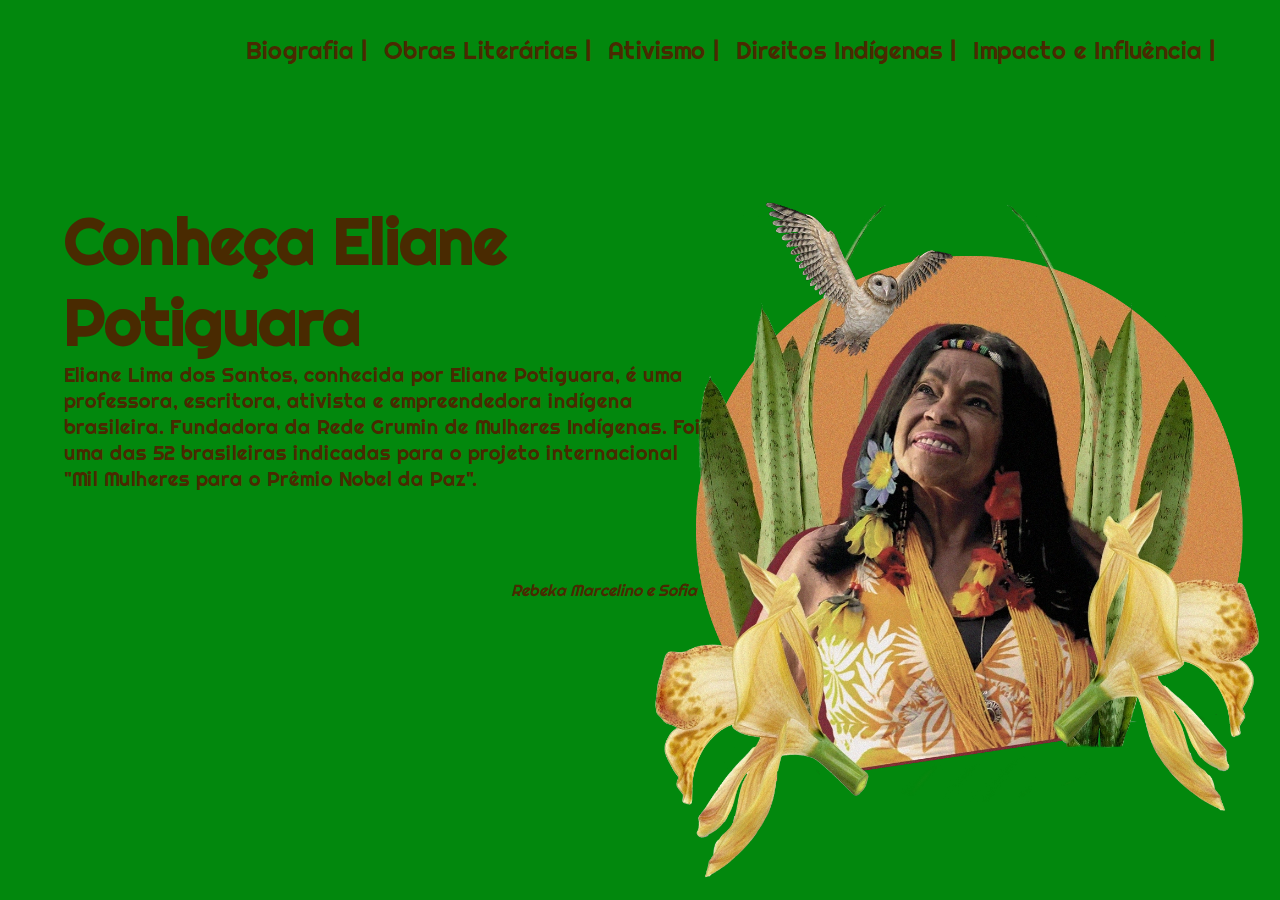
<file: index.html>
<!DOCTYPE html>
<html lang="pt-br">
<head>
    <meta charset="UTF-8">
    <meta http-equiv="X-UA-Compatible" content="IE=edge">
    <meta name="viewport" content="width=device-width, initial-scale=1.0">
    <link rel="preconnect" href="https://fonts.googleapis.com">
    <link rel="preconnect" href="https://fonts.gstatic.com" crossorigin>
    <link href="https://fonts.googleapis.com/css2?family=Righteous&display=swap" rel="stylesheet">
    <link rel="stylesheet" href="./style.css">
    <title>Eliane Potiguara</title>
</head>
<body>

    <header>
        <div>
            <a href="./biografia.html">Biografia |</a>
            <a href="./obras.html"> Obras Literárias |</a>
            <a href="./ativismo.html"> Ativismo | </a>
            <a href="./direitos_indigenas.html">Direitos Indígenas | </a>
            <a href="./impacto.html">Impacto e Influência | </a>
        </div>
    </header>

    <main>
        <div class="container">
            <div class="description">
            <h2>Conheça Eliane Potiguara</h2>
            <p>
                Eliane Lima dos Santos, conhecida por Eliane Potiguara, é uma professora, escritora, ativista e empreendedora indígena brasileira. Fundadora da Rede Grumin de Mulheres Indígenas. Foi uma das 52 brasileiras indicadas para o projeto internacional "Mil Mulheres para o Prêmio Nobel da Paz".
            </p>
            </div>
        </div>
    </main>

    <footer>
        Rebeka Marcelino e Sofia Carvalho
    </footer>
    <img src="./Radis-261_Reportagem-de-Capa_Povos-Indigenas_Eliane-Potiguara_2 (1) (1).webp" alt="pikachu" class="eliane-image">
</body>
</html>
</file>
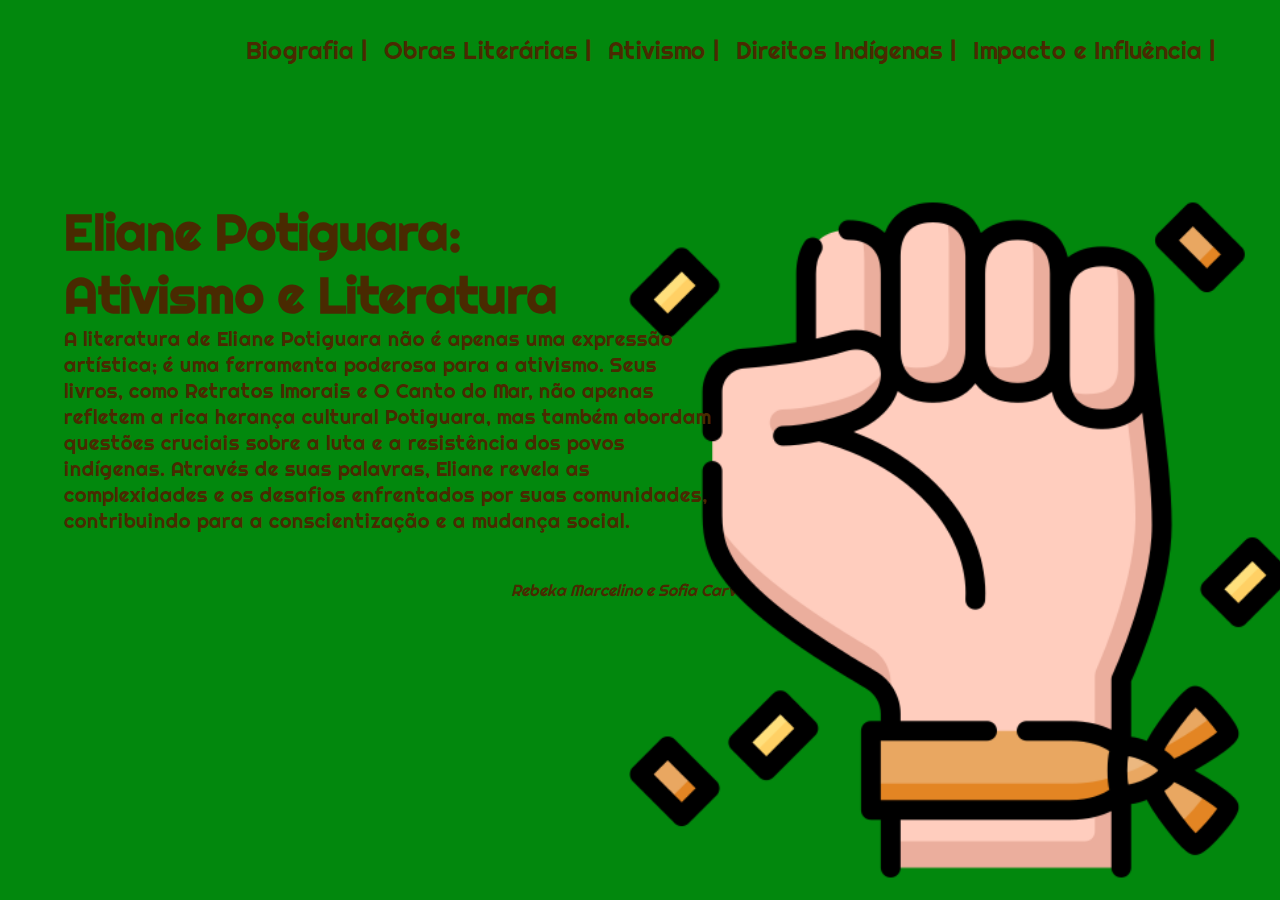
<file: ativismo.html>
<!DOCTYPE html>
<html lang="pt-br">
<head>
    <meta charset="UTF-8">
    <meta http-equiv="X-UA-Compatible" content="IE=edge">
    <meta name="viewport" content="width=device-width, initial-scale=1.0">
    <link rel="preconnect" href="https://fonts.googleapis.com">
    <link rel="preconnect" href="https://fonts.gstatic.com" crossorigin>
    <link href="https://fonts.googleapis.com/css2?family=Righteous&display=swap" rel="stylesheet">
    <link rel="stylesheet" href="./ativismo.css">
    <title>Eliane Potiguara</title>
</head>
<body>

    <header>
        <div>
            <a href="./biografia.html">Biografia |</a>
            <a href="./obras.html"> Obras Literárias |</a>
            <a href="./ativismo.html"> Ativismo | </a>
            <a href="./direitos_indigenas.html">Direitos Indígenas | </a>
            <a href="./impacto.html">Impacto e Influência | </a>
        </div>
    </header>

    <main>
        <div class="container">
            <div class="description">
            <h2>Eliane Potiguara: Ativismo e Literatura</h2>
            <p>
                A literatura de Eliane Potiguara não é apenas uma expressão artística; é uma ferramenta poderosa para a ativismo. Seus livros, como Retratos Imorais e O Canto do Mar, não apenas refletem a rica herança cultural Potiguara, mas também abordam questões cruciais sobre a luta e a resistência dos povos indígenas. Através de suas palavras, Eliane revela as complexidades e os desafios enfrentados por suas comunidades, contribuindo para a conscientização e a mudança social.
            </p>
            </div>
        </div>
    </main>

    <footer>
        Rebeka Marcelino e Sofia Carvalho
    </footer>
    <img src="./6174446.png" alt="pikachu" class="eliane-image">
</body>
</html>
</file>
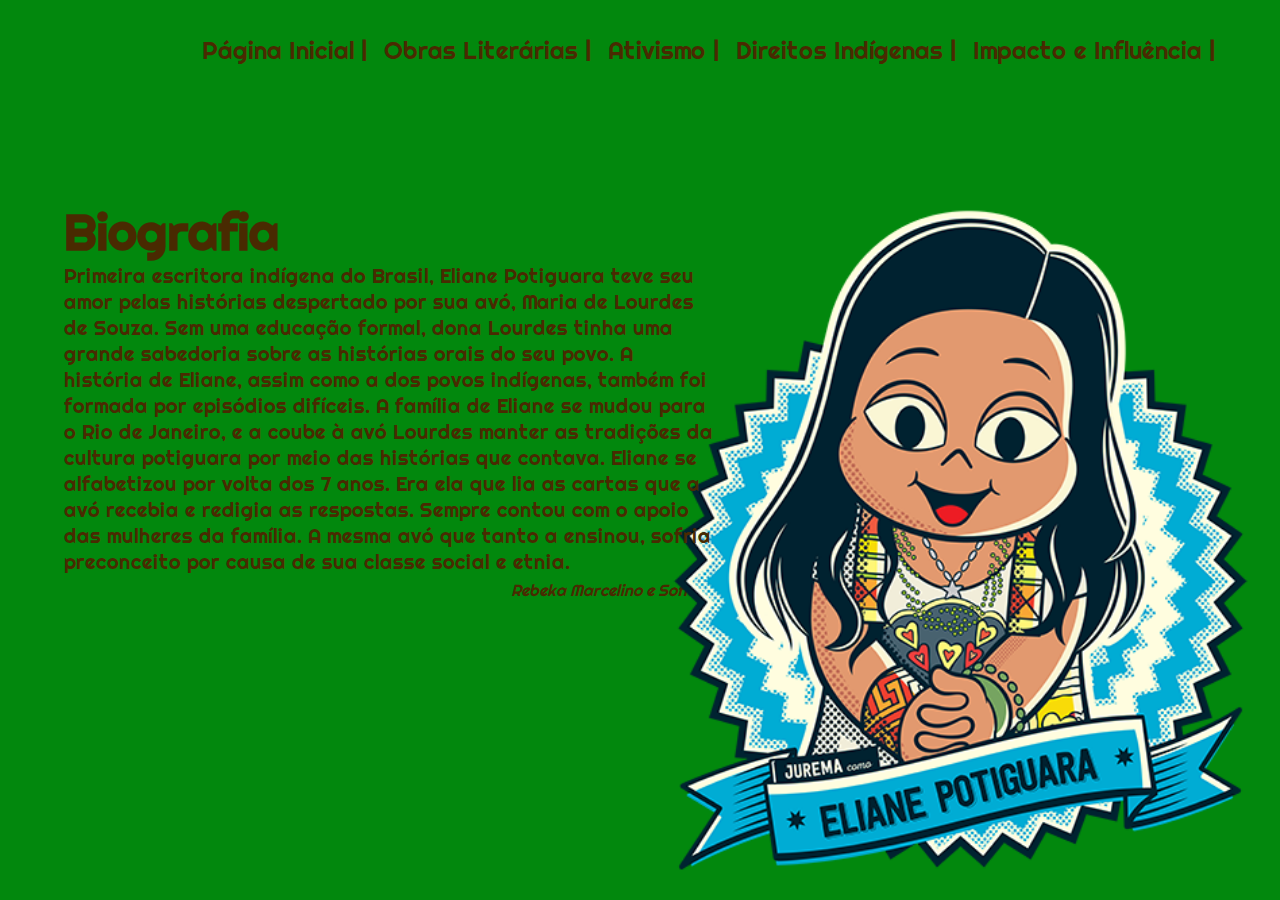
<file: biografia.html>
<!DOCTYPE html>
<html lang="pt-br">
<head>
    <meta charset="UTF-8">
    <meta http-equiv="X-UA-Compatible" content="IE=edge">
    <meta name="viewport" content="width=device-width, initial-scale=1.0">
    <link rel="preconnect" href="https://fonts.googleapis.com">
    <link rel="preconnect" href="https://fonts.gstatic.com" crossorigin>
    <link href="https://fonts.googleapis.com/css2?family=Righteous&display=swap" rel="stylesheet">
    <link rel="stylesheet" href="./biografia.css">
    <title>Eliane Potiguara</title>
</head>
<body>

    <header>
        <div>
            <a href="./index.html">Página Inicial |</a>
            <a href="./obras.html"> Obras Literárias |</a>
            <a href="./ativismo.html"> Ativismo | </a>
            <a href="./direitos_indigenas.html">Direitos Indígenas | </a>
            <a href="./impacto.html">Impacto e Influência | </a>
        </div>
        <div class="container">
            <div class="content">
            </div>
        </div>
    </header>
    <main>
        <div class="container">
            <div class="description">
                <h2>Biografia</h2>
            <p>
                Primeira escritora indígena do Brasil, Eliane Potiguara teve seu amor pelas histórias despertado por sua avó, Maria de Lourdes de Souza. Sem uma educação formal, dona Lourdes tinha uma grande sabedoria sobre as histórias orais do seu povo. A história de Eliane, assim como a dos povos indígenas, também foi formada por episódios difíceis. A família de Eliane se mudou para o Rio de Janeiro, e a coube à avó Lourdes manter as tradições da cultura potiguara por meio das histórias que contava. Eliane se alfabetizou por volta dos 7 anos. Era ela que lia as cartas que a avó recebia e redigia as respostas. Sempre contou com o apoio das mulheres da família. A mesma avó que tanto a ensinou, sofria preconceito por causa de sua classe social e etnia.
            </p>
            </div>
        </div>
    </main>

    <footer>
        Rebeka Marcelino e Sofia Carvalho
    </footer>
    <img src="./ddr_elianepotiguara_selo.png" alt="pikachu" class="eliane-image">
</body>
</html>
</file>
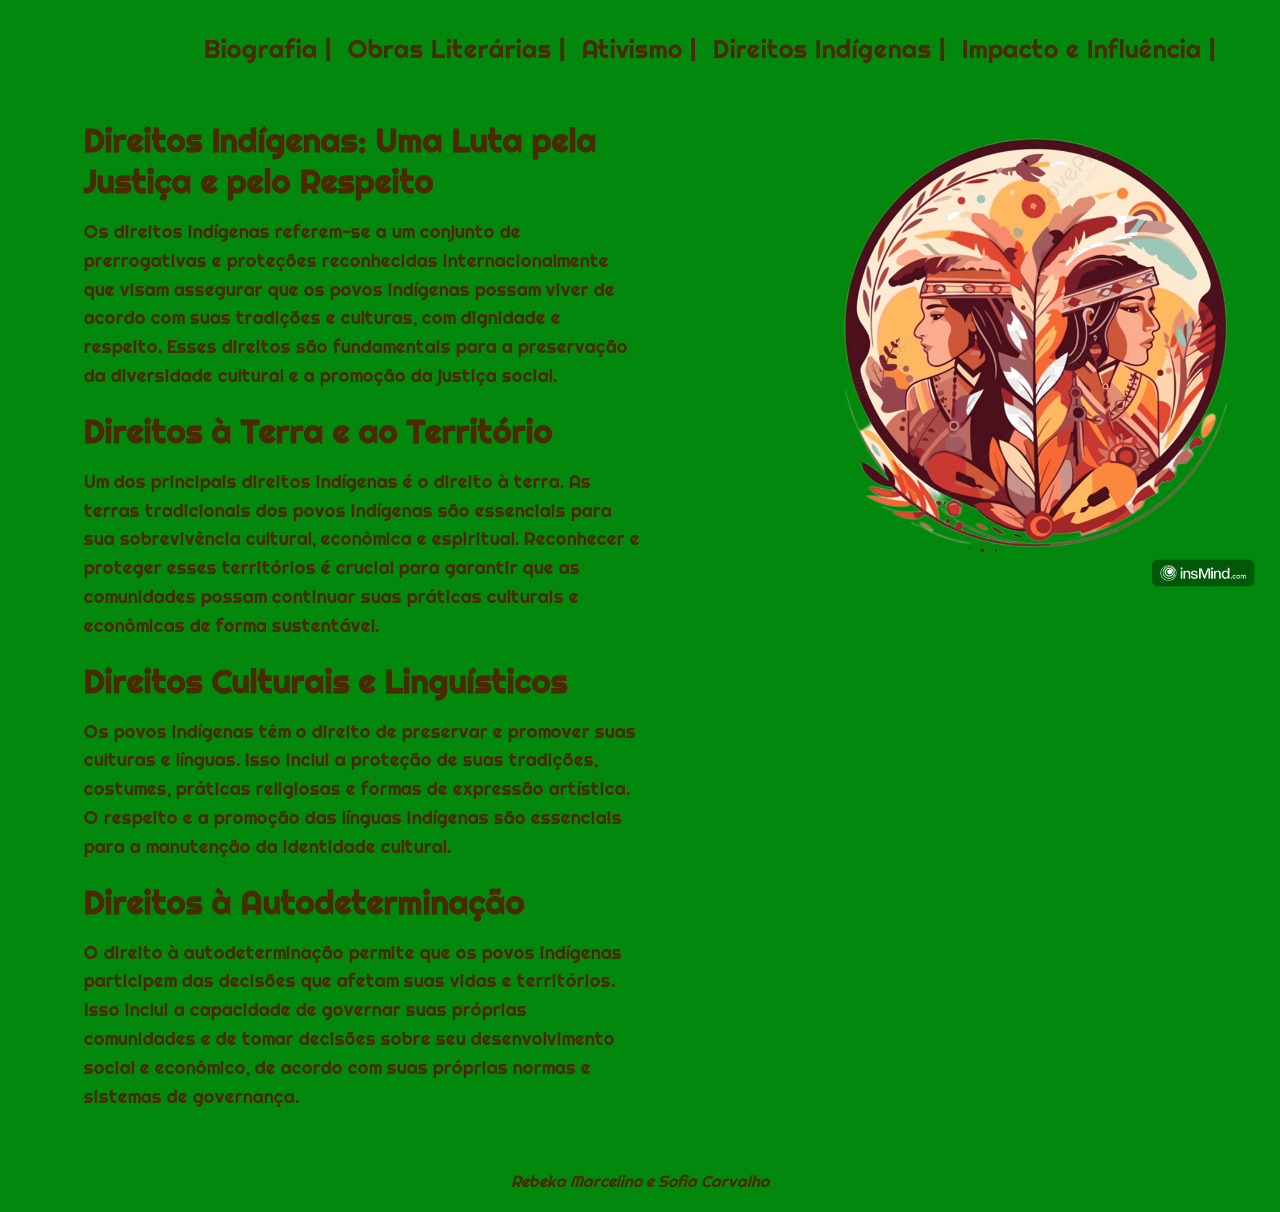
<file: direitos_indigenas.html>
<!DOCTYPE html>
<html lang="pt-br">
<head>
    <meta charset="UTF-8">
    <meta http-equiv="X-UA-Compatible" content="IE=edge">
    <meta name="viewport" content="width=device-width, initial-scale=1.0">
    <link rel="preconnect" href="https://fonts.googleapis.com">
    <link rel="preconnect" href="https://fonts.gstatic.com" crossorigin>
    <link href="https://fonts.googleapis.com/css2?family=Righteous&display=swap" rel="stylesheet">
    <link rel="stylesheet" href="./direitos.css">
    <title>Eliane Potiguara</title>
</head>
<body>

    <header>
        <div>
            <a href="./biografia.html">Biografia |</a>
            <a href="./obras.html"> Obras Literárias |</a>
            <a href="./ativismo.html"> Ativismo | </a>
            <a href="./direitos_indigenas.html">Direitos Indígenas | </a>
            <a href="./impacto.html">Impacto e Influência | </a>
        </div>
    </header>

    <main>
        <div class="container">
            <div class="description">
                <h2>Direitos Indígenas: Uma Luta pela Justiça e pelo Respeito</h2>
                <p>
                    Os direitos indígenas referem-se a um conjunto de prerrogativas e proteções reconhecidas internacionalmente que visam assegurar que os povos indígenas possam viver de acordo com suas tradições e culturas, com dignidade e respeito. Esses direitos são fundamentais para a preservação da diversidade cultural e a promoção da justiça social.
                </p>

                <h2>Direitos à Terra e ao Território</h2>
                <p>
                    Um dos principais direitos indígenas é o direito à terra. As terras tradicionais dos povos indígenas são essenciais para sua sobrevivência cultural, econômica e espiritual. Reconhecer e proteger esses territórios é crucial para garantir que as comunidades possam continuar suas práticas culturais e econômicas de forma sustentável.
                </p>
                <h2>Direitos Culturais e Linguísticos</h2>
                <p>Os povos indígenas têm o direito de preservar e promover suas culturas e línguas. Isso inclui a proteção de suas tradições, costumes, práticas religiosas e formas de expressão artística. O respeito e a promoção das línguas indígenas são essenciais para a manutenção da identidade cultural.</p>
                <h2>Direitos à Autodeterminação</h2>
                <p>O direito à autodeterminação permite que os povos indígenas participem das decisões que afetam suas vidas e territórios. Isso inclui a capacidade de governar suas próprias comunidades e de tomar decisões sobre seu desenvolvimento social e econômico, de acordo com suas próprias normas e sistemas de governança.</p>
            </div>
        </div>
    </main>

    <footer>
        Rebeka Marcelino e Sofia Carvalho
    </footer>
    <img src="./indigenous-peoples-day-vector-ca.png" alt="imagem indígena" class="eliane-image">
</body>
</html>
</file>
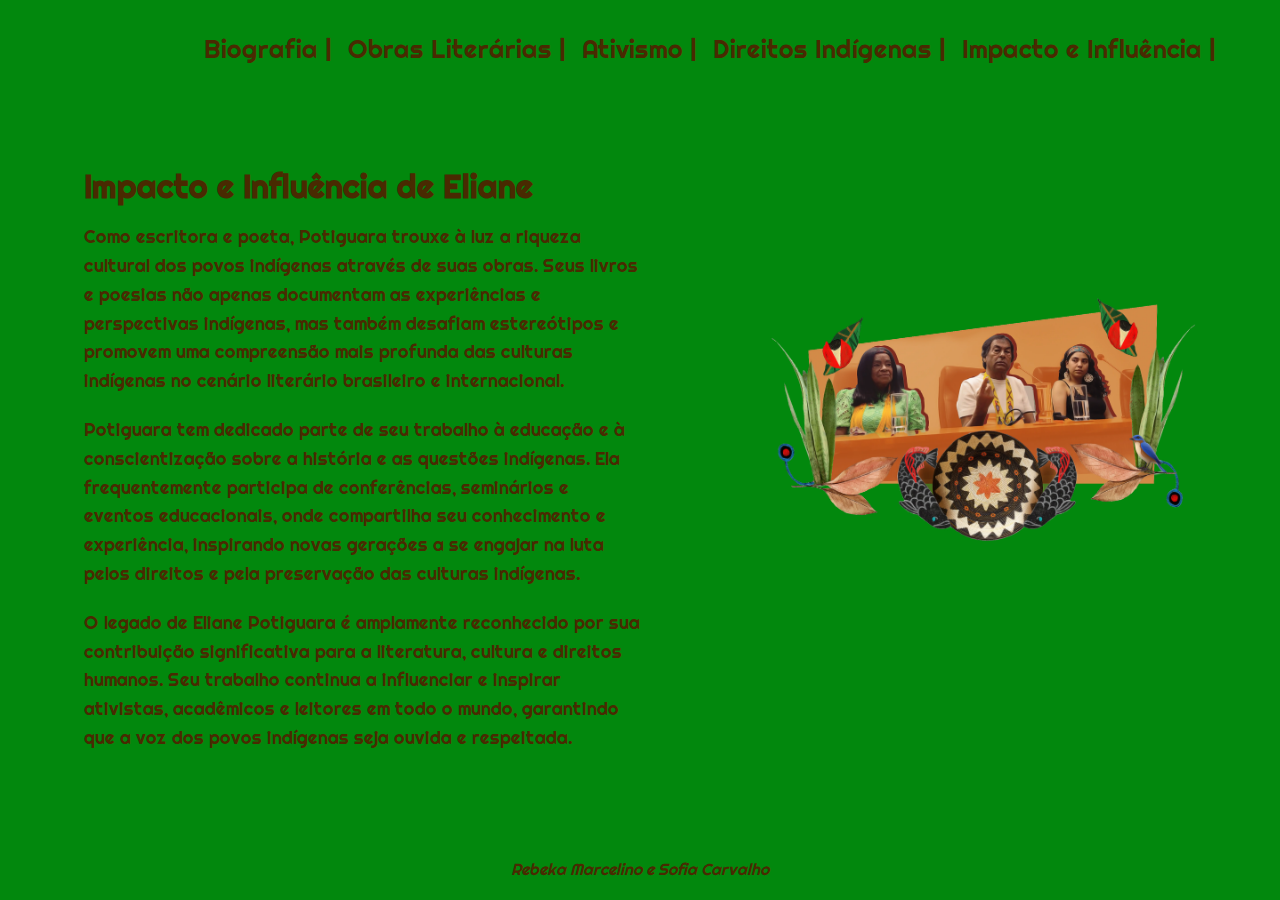
<file: impacto.html>
<!DOCTYPE html>
<html lang="pt-br">
<head>
    <meta charset="UTF-8">
    <meta http-equiv="X-UA-Compatible" content="IE=edge">
    <meta name="viewport" content="width=device-width, initial-scale=1.0">
    <link rel="preconnect" href="https://fonts.googleapis.com">
    <link rel="preconnect" href="https://fonts.gstatic.com" crossorigin>
    <link href="https://fonts.googleapis.com/css2?family=Righteous&display=swap" rel="stylesheet">
    <link rel="stylesheet" href="./direitos.css">
    <title>Eliane Potiguara</title>
</head>
<body>

    <header>
        <div>
            <a href="./biografia.html">Biografia |</a>
            <a href="./obras.html"> Obras Literárias |</a>
            <a href="./ativismo.html"> Ativismo | </a>
            <a href="./direitos_indigenas.html">Direitos Indígenas | </a>
            <a href="./impacto.html">Impacto e Influência | </a>
        </div>
    </header>

    <main>
        <div class="container">
            <div class="description">
                <h2>Impacto e Influência de Eliane</h2>
                <p>
                    Como escritora e poeta, Potiguara trouxe à luz a riqueza cultural dos povos indígenas através de suas obras. Seus livros e poesias não apenas documentam as experiências e perspectivas indígenas, mas também desafiam estereótipos e promovem uma compreensão mais profunda das culturas indígenas no cenário literário brasileiro e internacional. 
                </p>
                <p>
                    Potiguara tem dedicado parte de seu trabalho à educação e à conscientização sobre a história e as questões indígenas. Ela frequentemente participa de conferências, seminários e eventos educacionais, onde compartilha seu conhecimento e experiência, inspirando novas gerações a se engajar na luta pelos direitos e pela preservação das culturas indígenas.    
                </p>
                <p>
                    O legado de Eliane Potiguara é amplamente reconhecido por sua contribuição significativa para a literatura, cultura e direitos humanos. Seu trabalho continua a influenciar e inspirar ativistas, acadêmicos e leitores em todo o mundo, garantindo que a voz dos povos indígenas seja ouvida e respeitada.
                </p>
            </div>
            <img src="./eliane.webp" alt="imagem indígena" class="eliane-image">
        </div>
    </main>

    <footer>
        Rebeka Marcelino e Sofia Carvalho
    </footer>

</body>
</html>
</file>
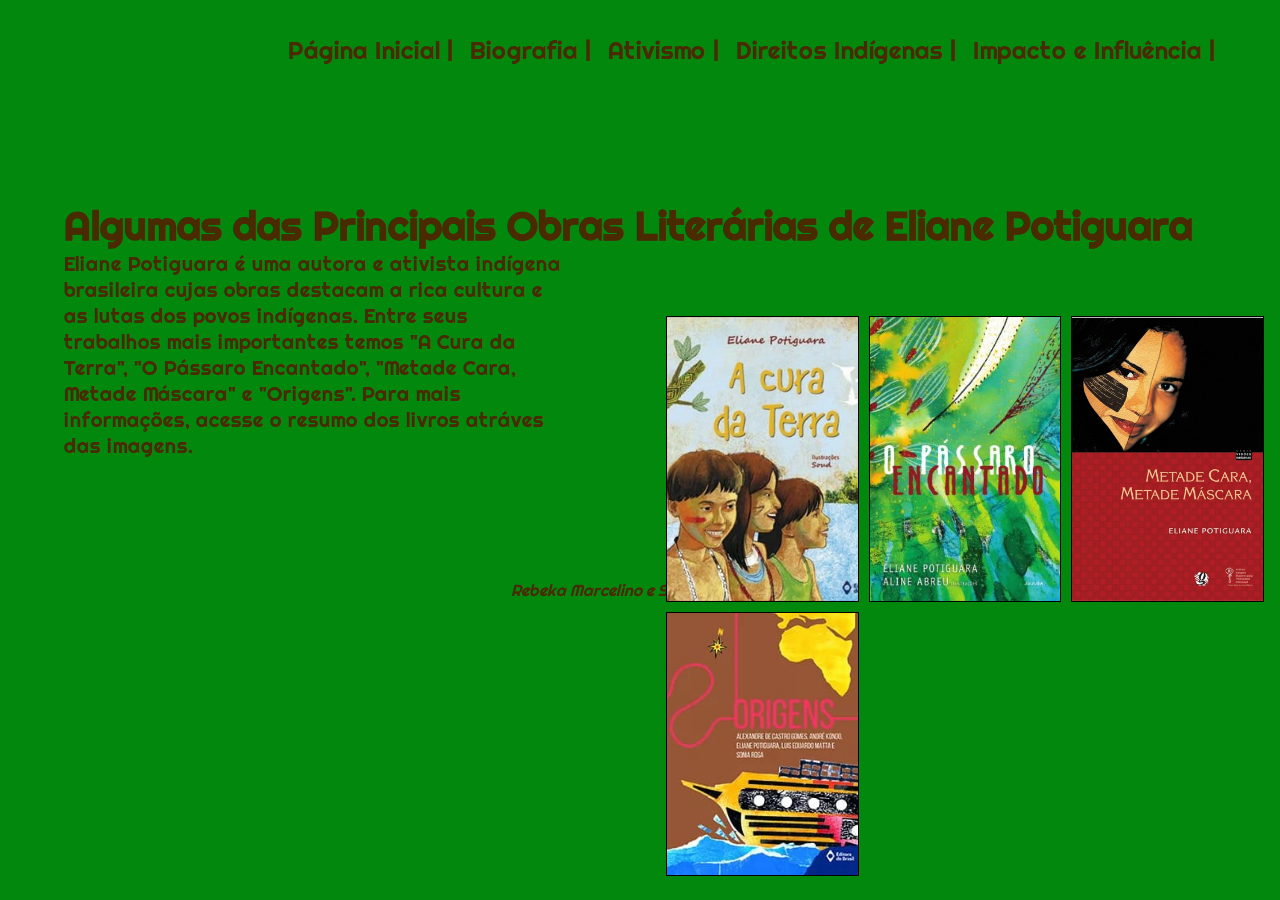
<file: obras.html>
<!DOCTYPE html>
<html lang="pt-br">
<head>
    <meta charset="UTF-8">
    <meta http-equiv="X-UA-Compatible" content="IE=edge">
    <meta name="viewport" content="width=device-width, initial-scale=1.0">
    <link rel="preconnect" href="https://fonts.googleapis.com">
    <link rel="preconnect" href="https://fonts.gstatic.com" crossorigin>
    <link href="https://fonts.googleapis.com/css2?family=Righteous&display=swap" rel="stylesheet">
    <link rel="stylesheet" href="./obras.css">
    <title>Eliane Potiguara</title>
</head>
<body>
    <div class="gallery">
        <a href="https://www.editoradobrasil.com.br/cura-da-terra-a/">
            <img src="./foto1.jpeg" alt="Imagem 1">
        </a>
        <a href="https://www.jujubaeditora.com.br/O-passaro-encantado">
            <img src="./f2.jpeg" alt="Imagem 4">
        </a>
        <a href="https://www.amazon.com.br/Metade-Cara-Mascara-Eliane-Potiguara/dp/8526009435">
            <img src="./f3.jpeg" alt="Imagem 3">
        </a>
        <a href="https://www.editoradobrasil.com.br/origens/">
            <img src="./f4.jpeg" alt="origens">
        </a>
        <!-- Adicione mais imagens conforme necessário -->
    </div>
    <header>
        <div>
            <a href="./index.html">Página Inicial |</a>
            <a href="./biografia.html"> Biografia |</a>
            <a href="./ativismo.html">Ativismo  | </a>
            <a href="./direitos_indigenas.html">Direitos Indígenas | </a>
            <a href="./impacto.html">Impacto e Influência | </a>
        </div>
    </header>

    <main>
        <div class="container">
            <div class="description">
            <h2>Algumas das Principais Obras Literárias de Eliane Potiguara</h2>
            <p>
                Eliane Potiguara é uma autora e ativista
                indígena brasileira cujas obras destacam a rica cultura e as lutas dos povos indígenas.
                

                Entre seus trabalhos mais importantes temos "A Cura da Terra", "O Pássaro Encantado", "Metade Cara, Metade Máscara" e "Origens".

                
                Para mais informações, acesse o resumo dos livros atráves das imagens.
            </p>
            </div>
        </div>
    </main>

    <footer>
        Rebeka Marcelino e Sofia Carvalho
    </footer>
</body>
</html>
</file>
<file: style.css>
*{
    padding: 0;
    margin: 0;
    box-sizing: border-box;
}
a{
    text-decoration: none;
    color: inherit;
}

:root{
    --primary-color: #02880d;
    --secundary-color: #492a01;
}

body{
    height: 100vh;
    background-color: var(--primary-color);
    display: flex;
    flex-direction: column;
    padding-inline: 64px;
    font-family: "Righteous", sans-serif;
}

header{
    height: 200px;
    display: flex;
    justify-content: end;
    z-index: 1;
}

header div{
    display: flex;
    gap: 16px;
}

header a{
    display: flex;
    align-items: center;
    gap: 16px;
    height: 50%;
    font-size: 24px;
    color: var(--secundary-color);
}
main{
    flex-grow: 0;
    display: flex;
    flex-direction: column;
    justify-content: center;
}


.container{
    height: 200px;
    display: flex;
    z-index: 1;
}

.description{
    width: 50%;
    color: var(--secundary-color);
}

.description h2{
    font-size: 64px;
}

.description p{
    font-size: 20px;
    width: 650px;
}

footer{
    height: 50px;
    color: var(--secundary-color);
    font-style: italic;
    text-align: center;
    margin-top: 180px;
}

.eliane-image{
    position: absolute;
    top: 60%;
    left: 75%;
    transform: translate(-50%, -50%);
    height: 75vh;
}
</file>
<file: ativismo.css>
*{
    padding: 0;
    margin: 0;
    box-sizing: border-box;
}
a{
    text-decoration: none;
    color: inherit;
}

:root{
    --primary-color: #02880d;
    --secundary-color: #492a01;
}

body{
    height: 100vh;
    background-color: var(--primary-color);
    display: flex;
    flex-direction: column;
    padding-inline: 64px;
    font-family: "Righteous", sans-serif;
}

header{
    height: 200px;
    display: flex;
    justify-content: end;
    z-index: 1;
}

header div{
    display: flex;
    gap: 16px;
}

header a{
    display: flex;
    align-items: center;
    gap: 16px;
    height: 50%;
    font-size: 24px;
    color: var(--secundary-color);
}
main{
    flex-grow: 0;
    display: flex;
    flex-direction: column;
    justify-content: center;
}


.container{
    height: 200px;
    display: flex;
    z-index: 1;
}

.description{
    width: 50%;
    color: var(--secundary-color);
}

.description h2{
    font-size: 50px;
}

.description p{
    font-size: 20px;
    width: 650px;
}

footer{
    height: 50px;
    color: var(--secundary-color);
    font-style: italic;
    text-align: center;
    margin-top: 180px;
}

.eliane-image{
    position: absolute;
    top: 60%;
    left: 75%;
    transform: translate(-50%, -50%);
    height: 75vh;
}
</file>
<file: biografia.css>
*{
    padding: 0;
    margin: 0;
    box-sizing: border-box;
}


a{
    text-decoration: none;
    color: inherit;
}

:root{
    --primary-color: #02880d;
    --secundary-color: #492a01;
}

body{
    height: 100vh;
    background-color: var(--primary-color);
    display: flex;
    flex-direction: column;
    padding-inline: 64px;
    font-family: "Righteous", sans-serif;
}

header{
    height: 200px;
    display: flex;
    justify-content: end;
    z-index: 1;
}

header div{
    display: flex;
    gap: 16px;
}

header a{
    display: flex;
    align-items: center;
    gap: 16px;
    height: 50%;
    font-size: 24px;
    color: var(--secundary-color);
}

main{
    flex-grow: 0;
    display: flex;
    flex-direction: column;
    justify-content: center;
}

h1{
    color: var(--secundary-color);
}

.container{
    height: 200px;
    display: flex;
    z-index: 1;
}

.description{
    width: 50%;
    color: var(--secundary-color);
}

.description h2{
    font-size: 50px;
}

.description p{
    font-size: 20px;
    width: 650px;
}

footer{
    height: 50px;
    color: var(--secundary-color);
    font-style: italic;
    text-align: center;
    margin-top: 180px;
}

.eliane-image{
    position: absolute;
    top: 60%;
    left: 75%;
    transform: translate(-50%, -50%);
    height: 75vh;
}
</file>
<file: direitos.css>
* {
    padding: 0;
    margin: 0;
    box-sizing: border-box;
}

a {
    text-decoration: none;
    color: inherit;
}

:root {
    --primary-color: #02880d;
    --secundary-color: #492a01;
}

body {
    background-color: var(--primary-color);
    font-family: "Righteous", sans-serif;
    display: flex;
    flex-direction: column;
    min-height: 100vh;
    padding-inline: 64px;
}

header {
    height: 100px;
    display: flex;
    justify-content: flex-end;
    align-items: center;
    background-color: var(--primary-color);
}

header div {
    display: flex;
    gap: 16px;
}

header a {
    font-size: 25px;
    color: var(--secundary-color);
    line-height: 1.5;
}

main {
    flex-grow: 1;
    display: flex;
    justify-content: center;
    align-items: center;
    padding: 20px;
}

.container {
    position: relative;
    width: 100%;
    max-width: 1200px;
    display: flex;
    flex-direction: row;
    align-items: flex-start;
    gap: 20px;
}

.description {
    width: 50%;
    color: var(--secundary-color);
}

.description h2 {
    font-size: 32px;
    margin-bottom: 16px;
}

.description p {
    font-size: 18px;
    line-height: 1.6;
    margin-bottom: 20px;
}

footer {
    color: var(--secundary-color);
    font-style: italic;
    text-align: center;
    padding: 20px;
    background-color: var(--primary-color);
    margin-top: auto;
}

.eliane-image {
    position: absolute;
    top: 100px; /* Ajuste este valor para mover a imagem mais para baixo */
    right: 0; /* Alinha à direita */
    width: 40%; /* Ajuste o tamanho conforme necessário */
    height: auto; /* Mantém a proporção */
    max-width: 100%; /* Garante que a imagem não ultrapasse o container */
}
</file>
<file: obras.css>
*{
    padding: 0;
    margin: 0;
    box-sizing: border-box;
}


a{
    text-decoration: none;
    color: inherit;
}

:root{
    --primary-color: #02880d;
    --secundary-color: #492a01;
}

body{
    height: 100vh;
    background-color: var(--primary-color);
    display: flex;
    flex-direction: column;
    padding-inline: 64px;
    font-family: "Righteous", sans-serif;
}

header{
    height: 200px;
    display: flex;
    justify-content: end;
    z-index: 1;
}

header div{
    display: flex;
    gap: 16px;
}

header a{
    display: flex;
    align-items: center;
    gap: 16px;
    height: 50%;
    font-size: 24px;
    color: var(--secundary-color);
}

main{
    flex-grow: 0;
    display: flex;
    flex-direction: column;
    justify-content: center;
}

h1{
    color: var(--secundary-color);
}

.container{
    height: 200px;
    display: flex;
    z-index: 1;
}

.description{
    width: 100%;
    color: var(--secundary-color);
}

.description h2{
    font-size: 40px;
}

.description p{
    font-size: 20px;
    width: 500px;
}

.gallery {
    position: absolute;
    top: 300px; /* Alinha ao topo do contêiner pai */
    left: 650px; /* Alinha à esquerda do contêiner pai */
    display: grid;
    grid-template-columns: repeat(auto-fill, minmax(150px, 1fr)); /* Colunas flexíveis com tamanho mínimo */
    gap: 10px; /* Espaçamento entre as imagens */
    padding: 16px; /* Espaçamento interno do contêiner da galeria */
}

/* Estilo individual das imagens dentro da galeria */
.gallery img {
    width: 100%; /* A imagem preenche a coluna */
    height: 100%; /* Mantém a proporção original da imagem */
    border: 1px solid black; /* Borda opcional */
    object-fit: cover; /* Faz com que a imagem cubra o contêiner sem distorção */
}



footer{
    height: 50px;
    color: var(--secundary-color);
    font-style: italic;
    text-align: center;
    margin-top: 180px;
}
</file>
